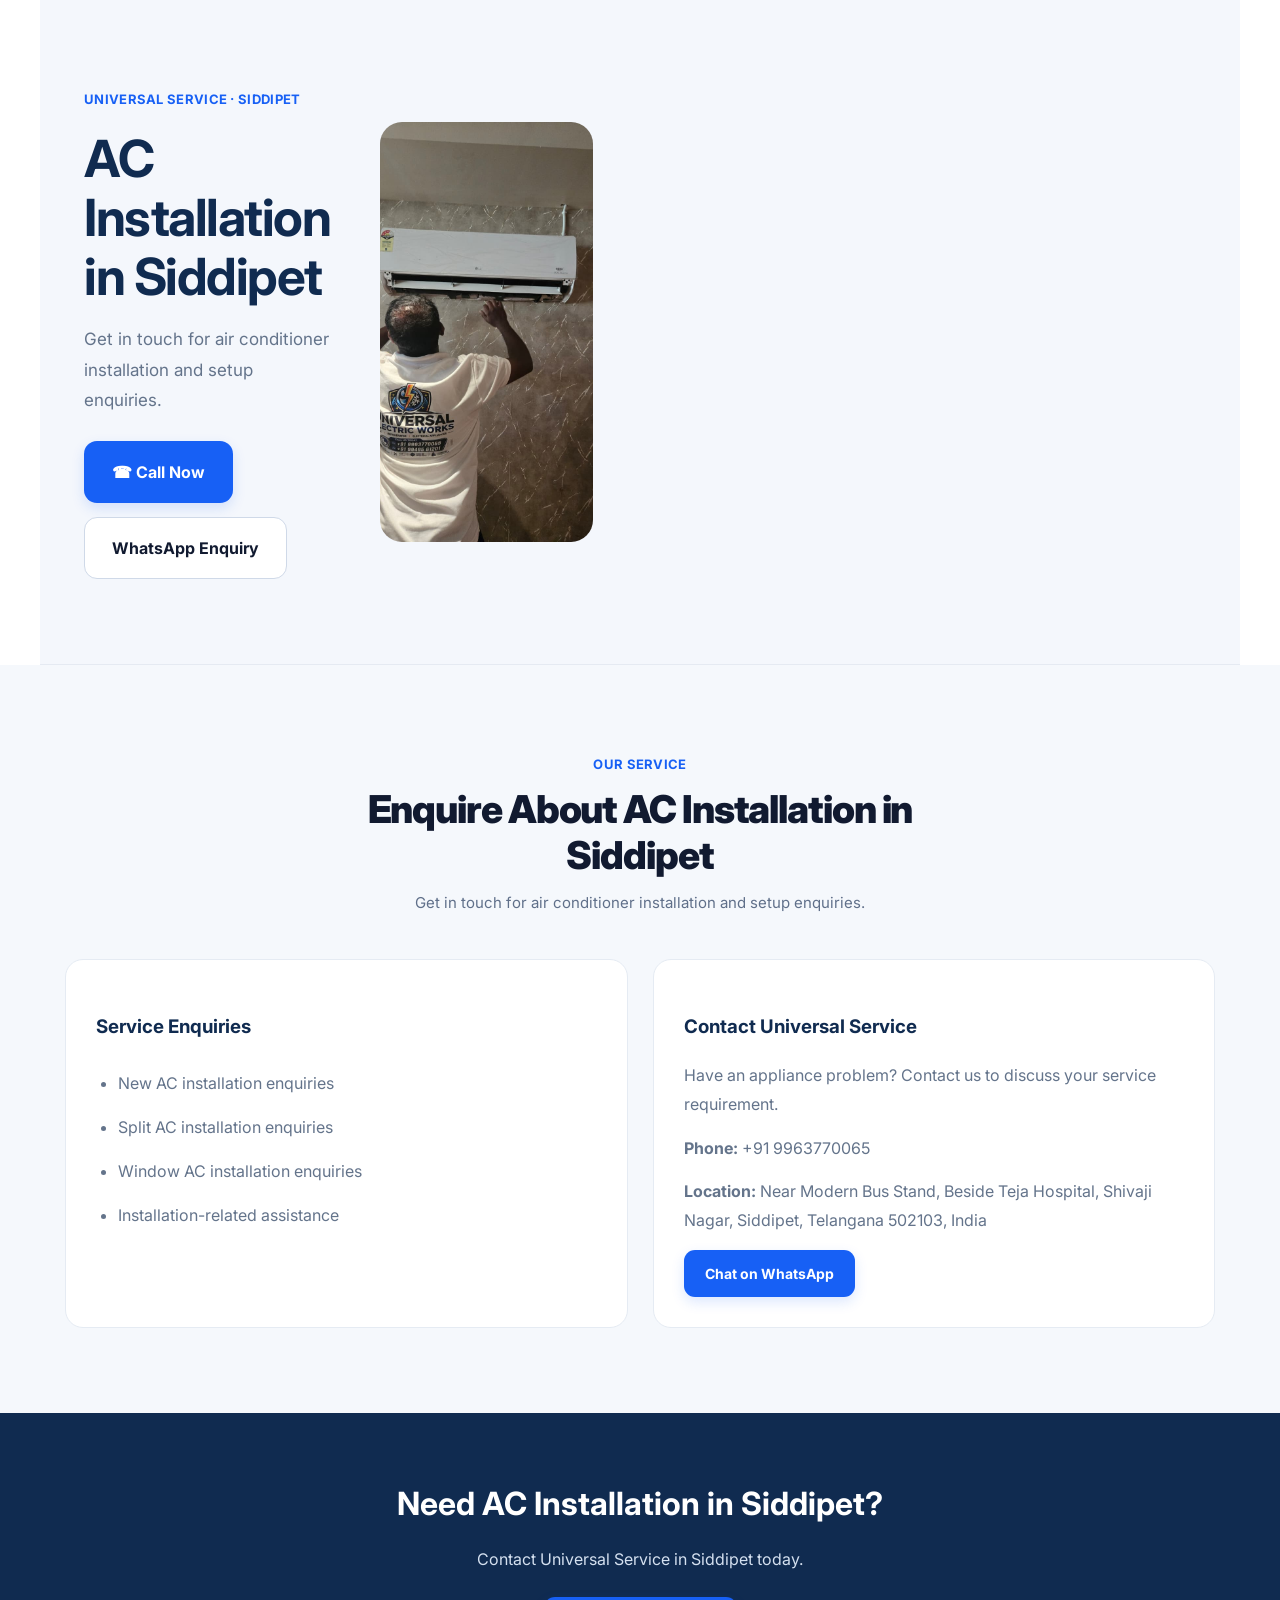
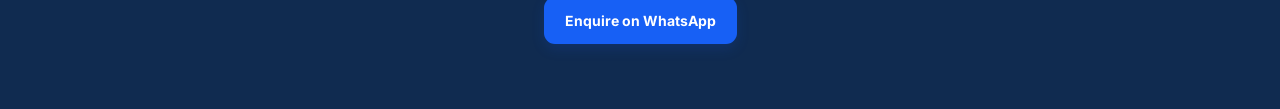
<file: services/ac-installation.html>
<!DOCTYPE html>
<html lang="en">
<head>
    <meta charset="UTF-8">
    <meta name="viewport" content="width=device-width, initial-scale=1.0">
    <title>AC Installation in Siddipet | Universal Service</title>
    <meta name="description" content="Contact Universal Service for AC installation enquiries in Siddipet, Telangana.">
    <link rel="stylesheet" href="../assets/css/style.css">
</head>
<body data-service="ac-installation">
    <header id="site-header"></header>
    <main></main>
    <footer id="site-footer"></footer>
    <script src="../assets/js/script.js"></script>
</body>
</html>
</file>
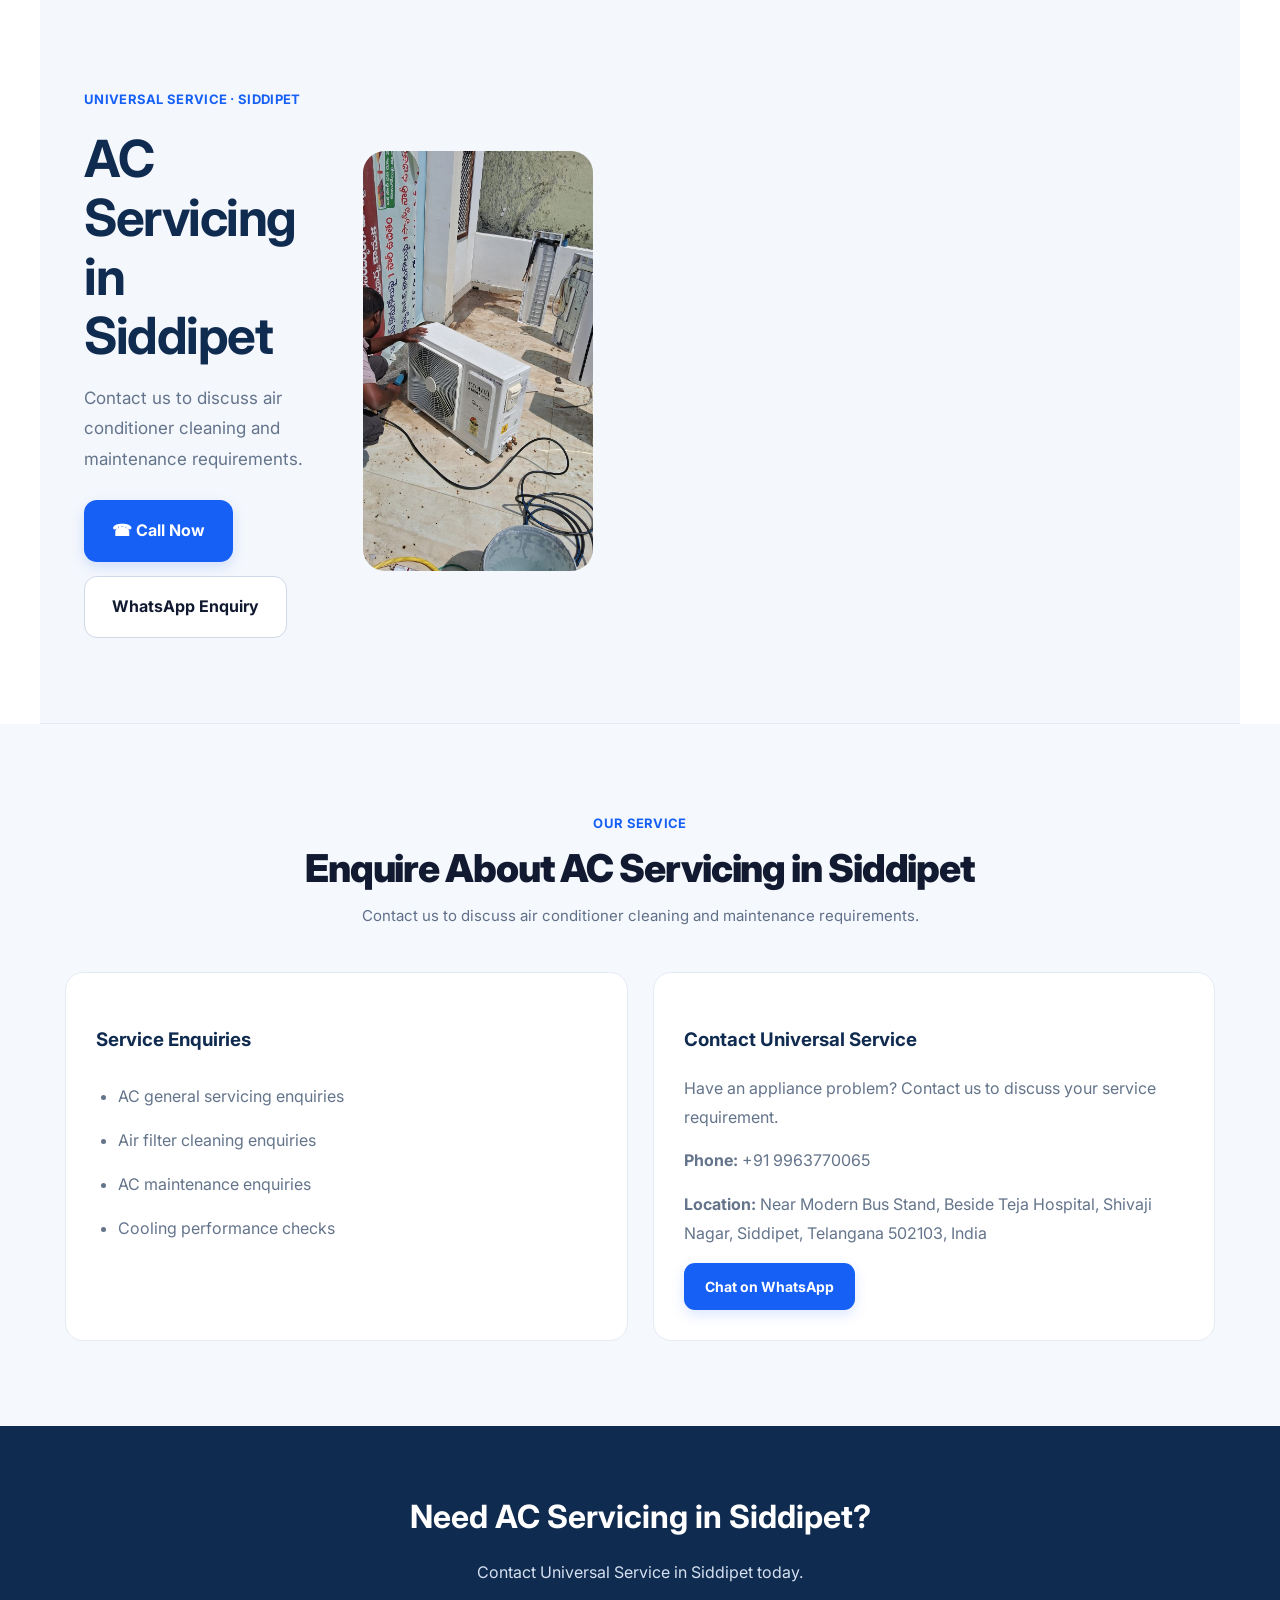
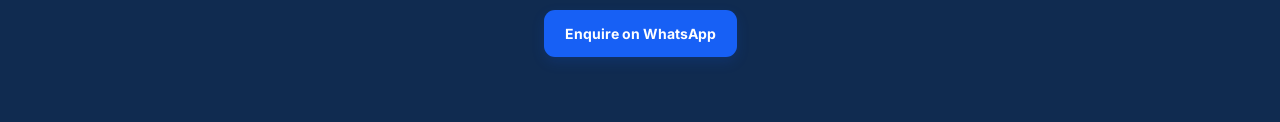
<file: services/ac-servicing.html>
<!DOCTYPE html>
<html lang="en">
<head>
    <meta charset="UTF-8">
    <meta name="viewport" content="width=device-width, initial-scale=1.0">
    <title>AC Servicing in Siddipet | Universal Service</title>
    <meta name="description" content="Contact Universal Service for AC servicing and maintenance enquiries in Siddipet, Telangana.">
    <link rel="stylesheet" href="../assets/css/style.css">
</head>
<body data-service="ac-servicing">
    <header id="site-header"></header>
    <main></main>
    <footer id="site-footer"></footer>
    <script src="../assets/js/script.js"></script>
</body>
</html>
</file>
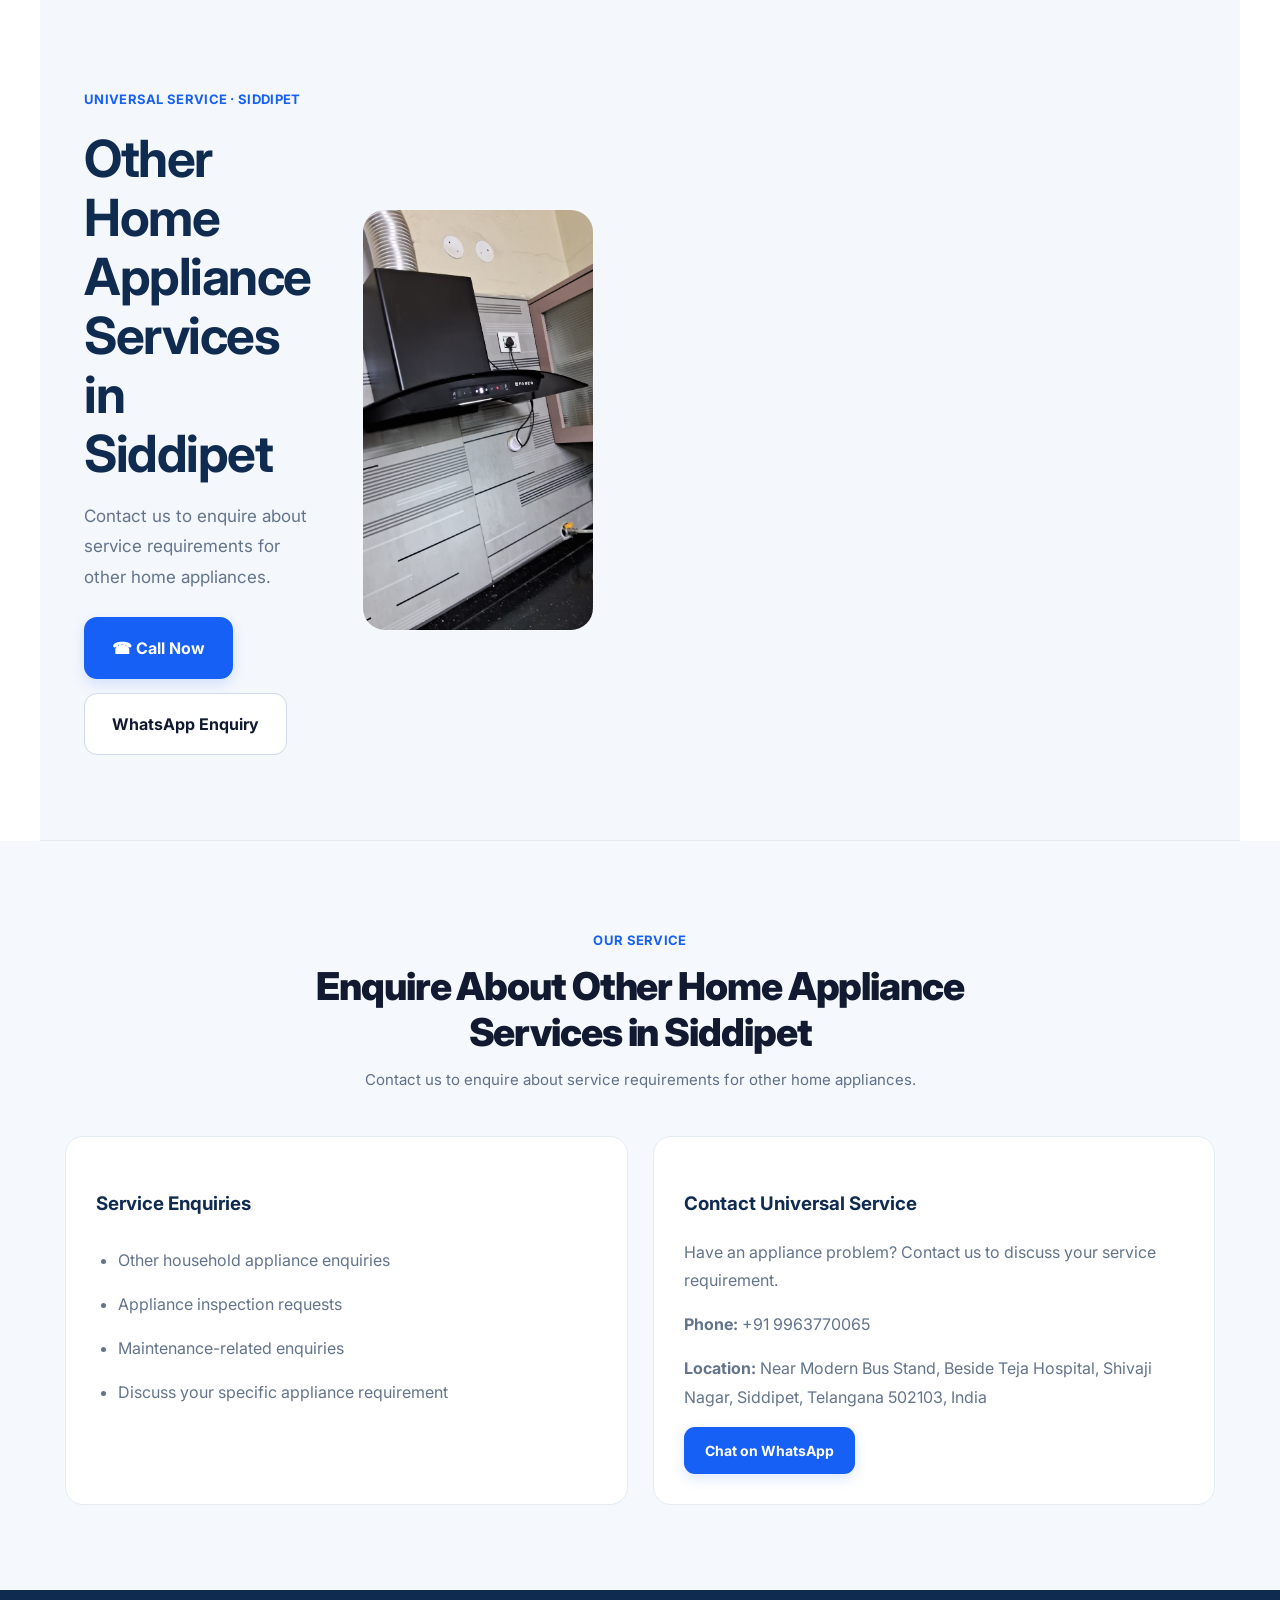
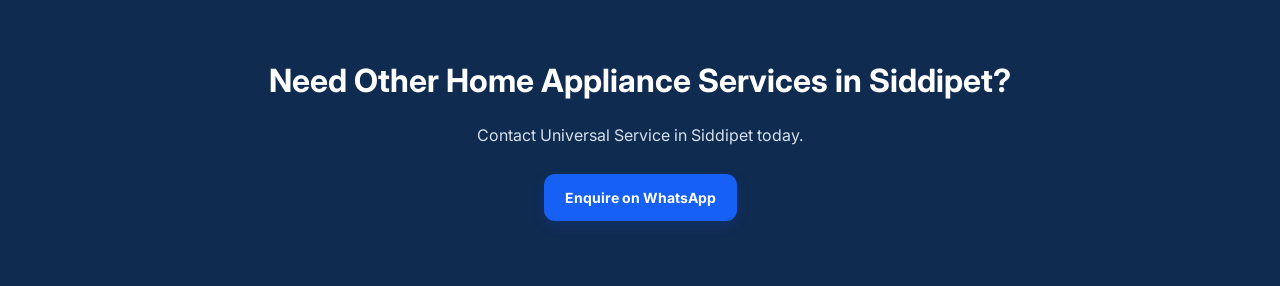
<file: services/other-appliances.html>
<!DOCTYPE html>
<html lang="en">
<head>
    <meta charset="UTF-8">
    <meta name="viewport" content="width=device-width, initial-scale=1.0">
    <title>Other Home Appliance Services in Siddipet | Universal Service</title>
    <meta name="description" content="Contact Universal Service for other home appliance service enquiries in Siddipet, Telangana.">
    <link rel="stylesheet" href="../assets/css/style.css">
</head>
<body data-service="other-appliances">
    <header id="site-header"></header>
    <main></main>
    <footer id="site-footer"></footer>
    <script src="../assets/js/script.js"></script>
</body>
</html>
</file>
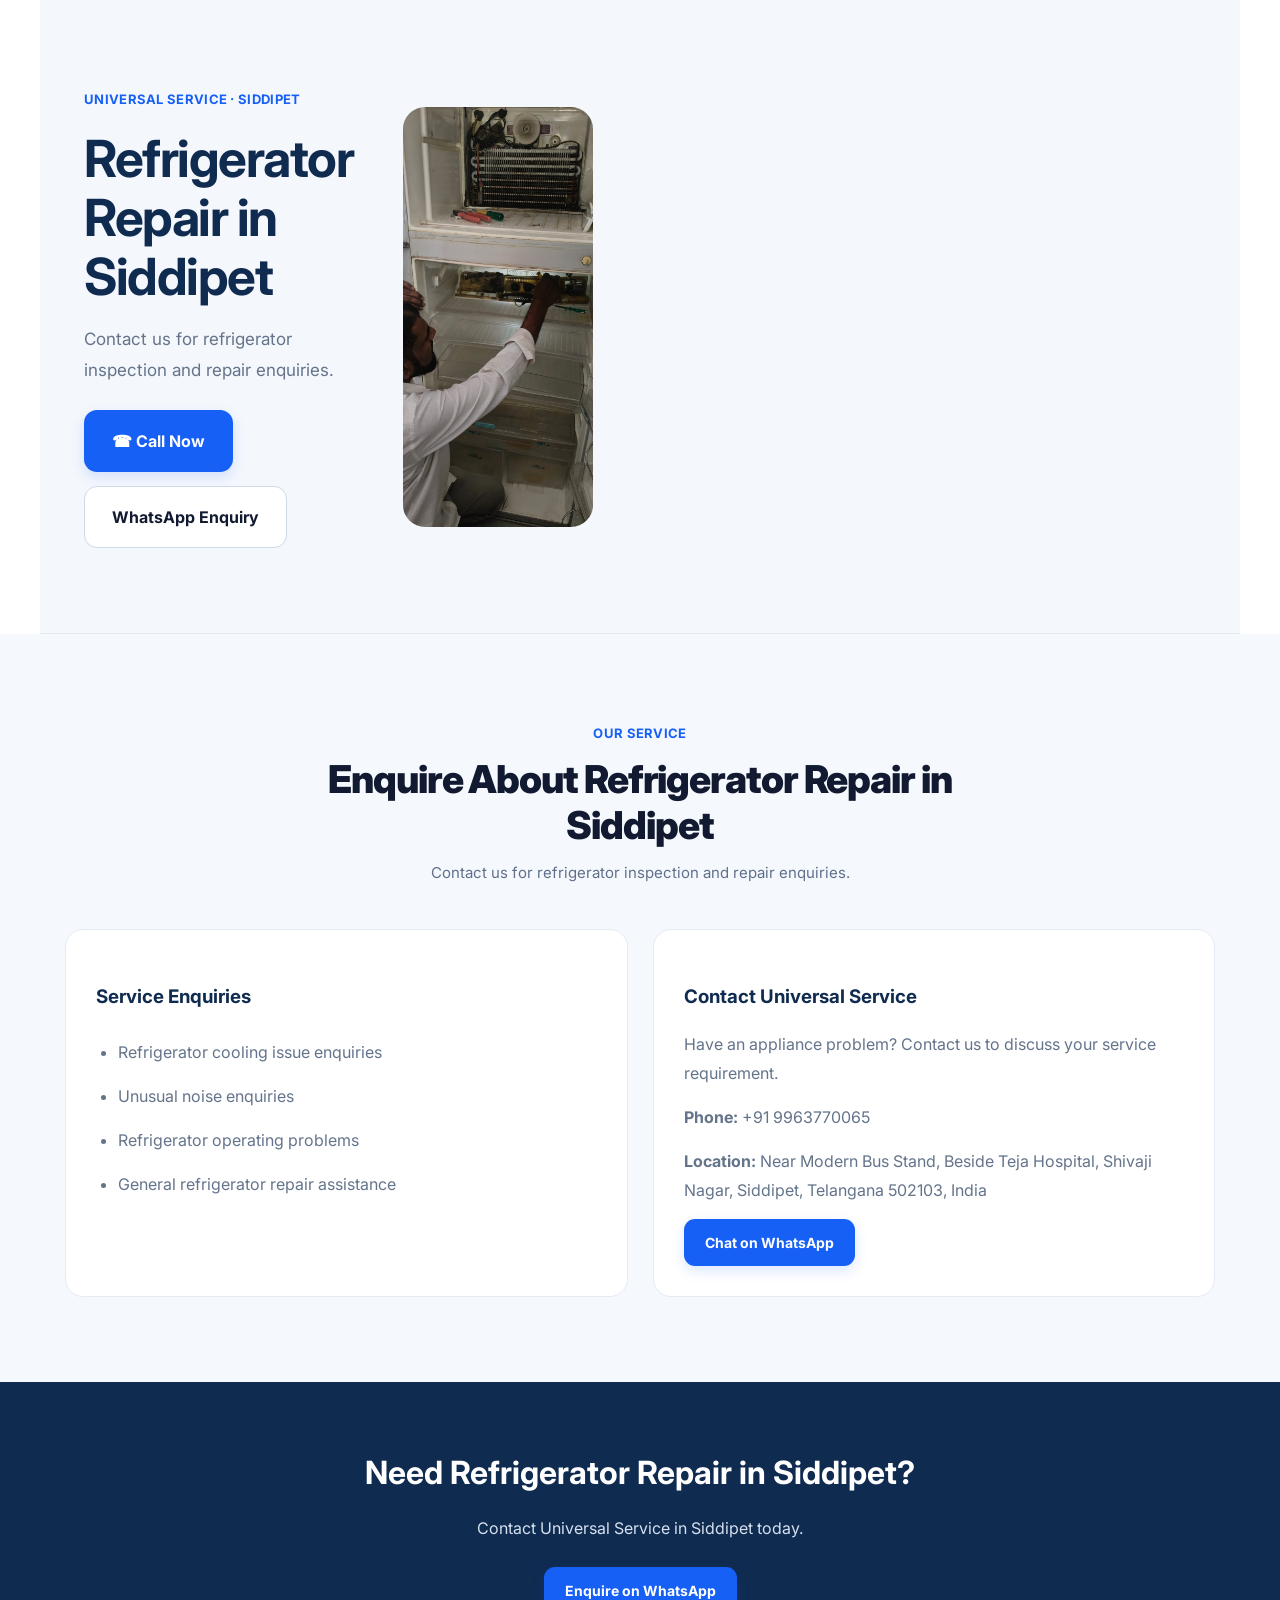
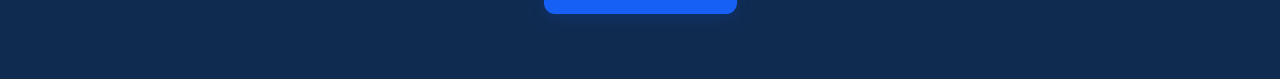
<file: services/refrigerator-repair.html>
<!DOCTYPE html>
<html lang="en">
<head>
    <meta charset="UTF-8">
    <meta name="viewport" content="width=device-width, initial-scale=1.0">
    <title>Refrigerator Repair in Siddipet | Universal Service</title>
    <meta name="description" content="Contact Universal Service for refrigerator repair enquiries in Siddipet, Telangana.">
    <link rel="stylesheet" href="../assets/css/style.css">
</head>
<body data-service="refrigerator-repair">
    <header id="site-header"></header>
    <main></main>
    <footer id="site-footer"></footer>
    <script src="../assets/js/script.js"></script>
</body>
</html>
</file>
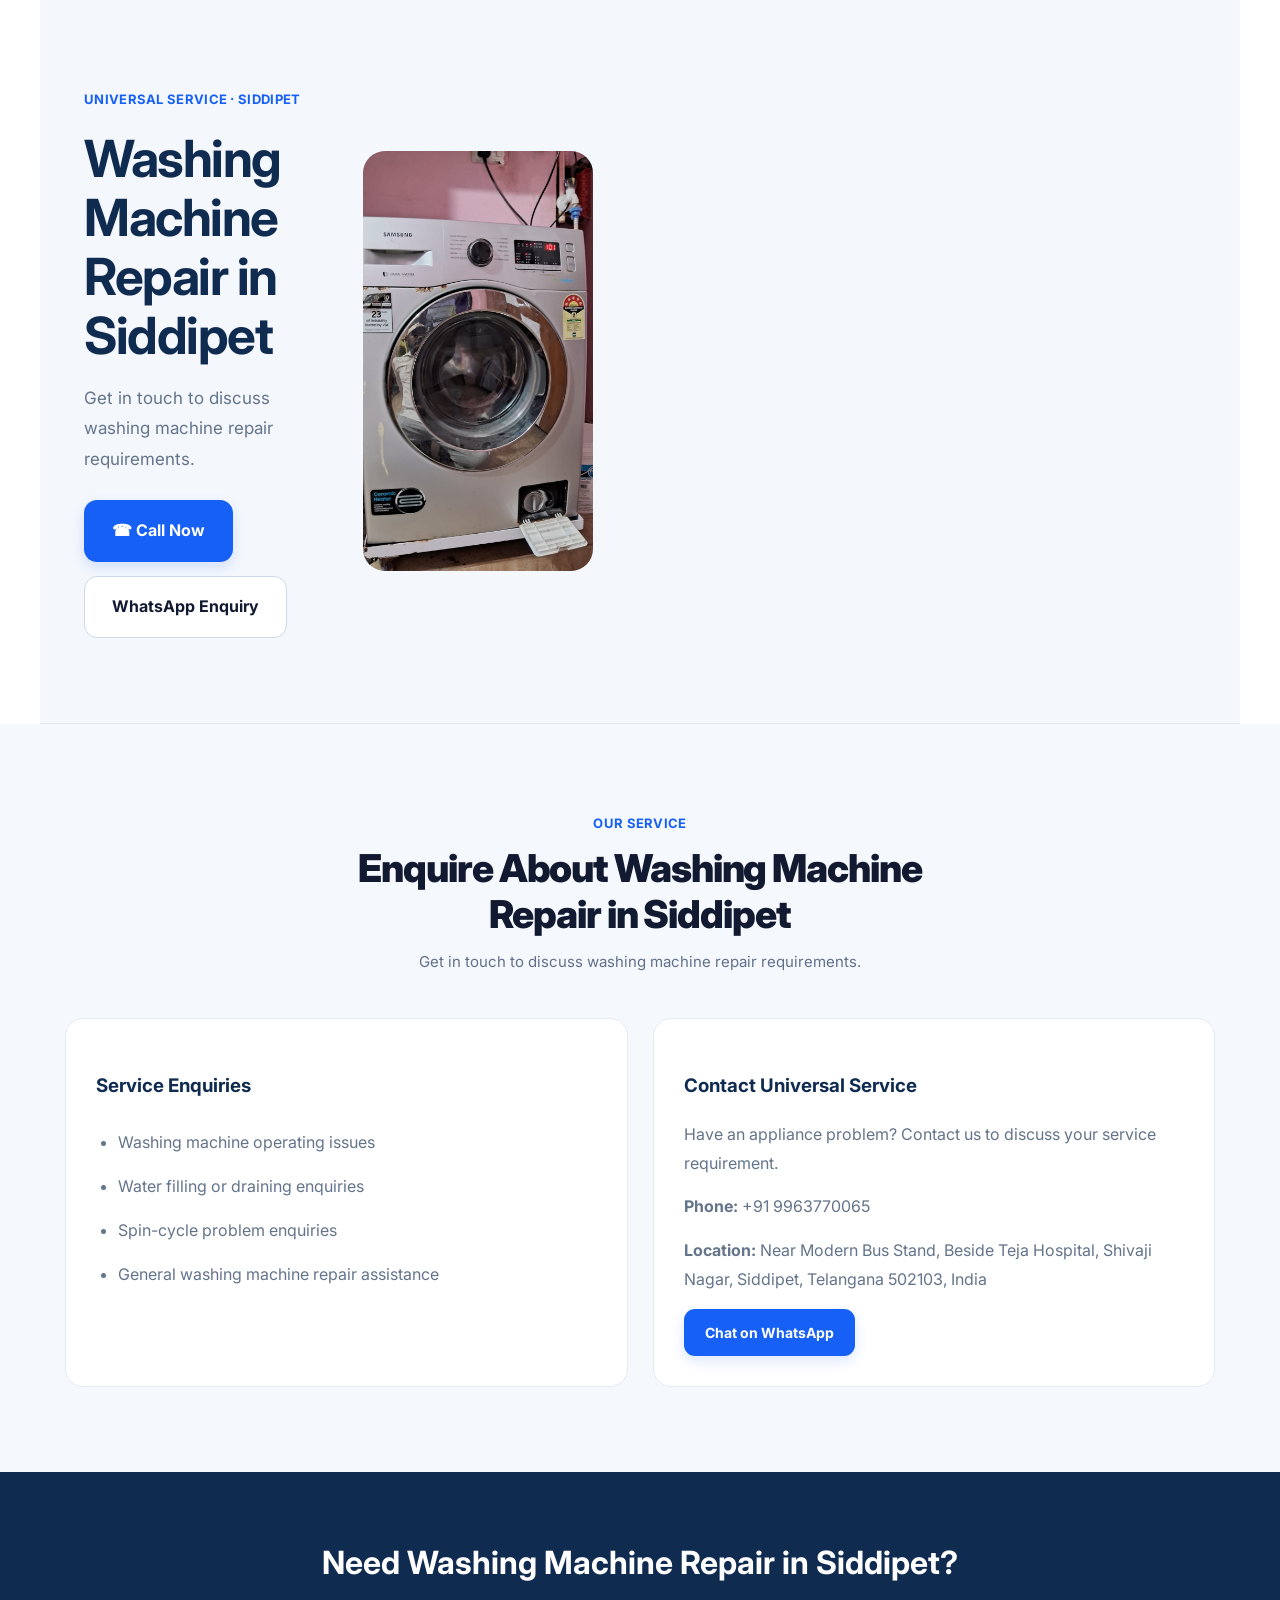
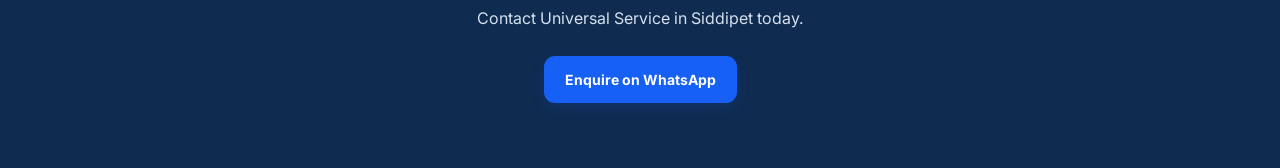
<file: services/washing-machine-repair.html>
<!DOCTYPE html>
<html lang="en">
<head>
    <meta charset="UTF-8">
    <meta name="viewport" content="width=device-width, initial-scale=1.0">
    <title>Washing Machine Repair in Siddipet | Universal Service</title>
    <meta name="description" content="Contact Universal Service for washing machine repair enquiries in Siddipet, Telangana.">
    <link rel="stylesheet" href="../assets/css/style.css">
</head>
<body data-service="washing-machine-repair">
    <header id="site-header"></header>
    <main></main>
    <footer id="site-footer"></footer>
    <script src="../assets/js/script.js"></script>
</body>
</html>
</file>
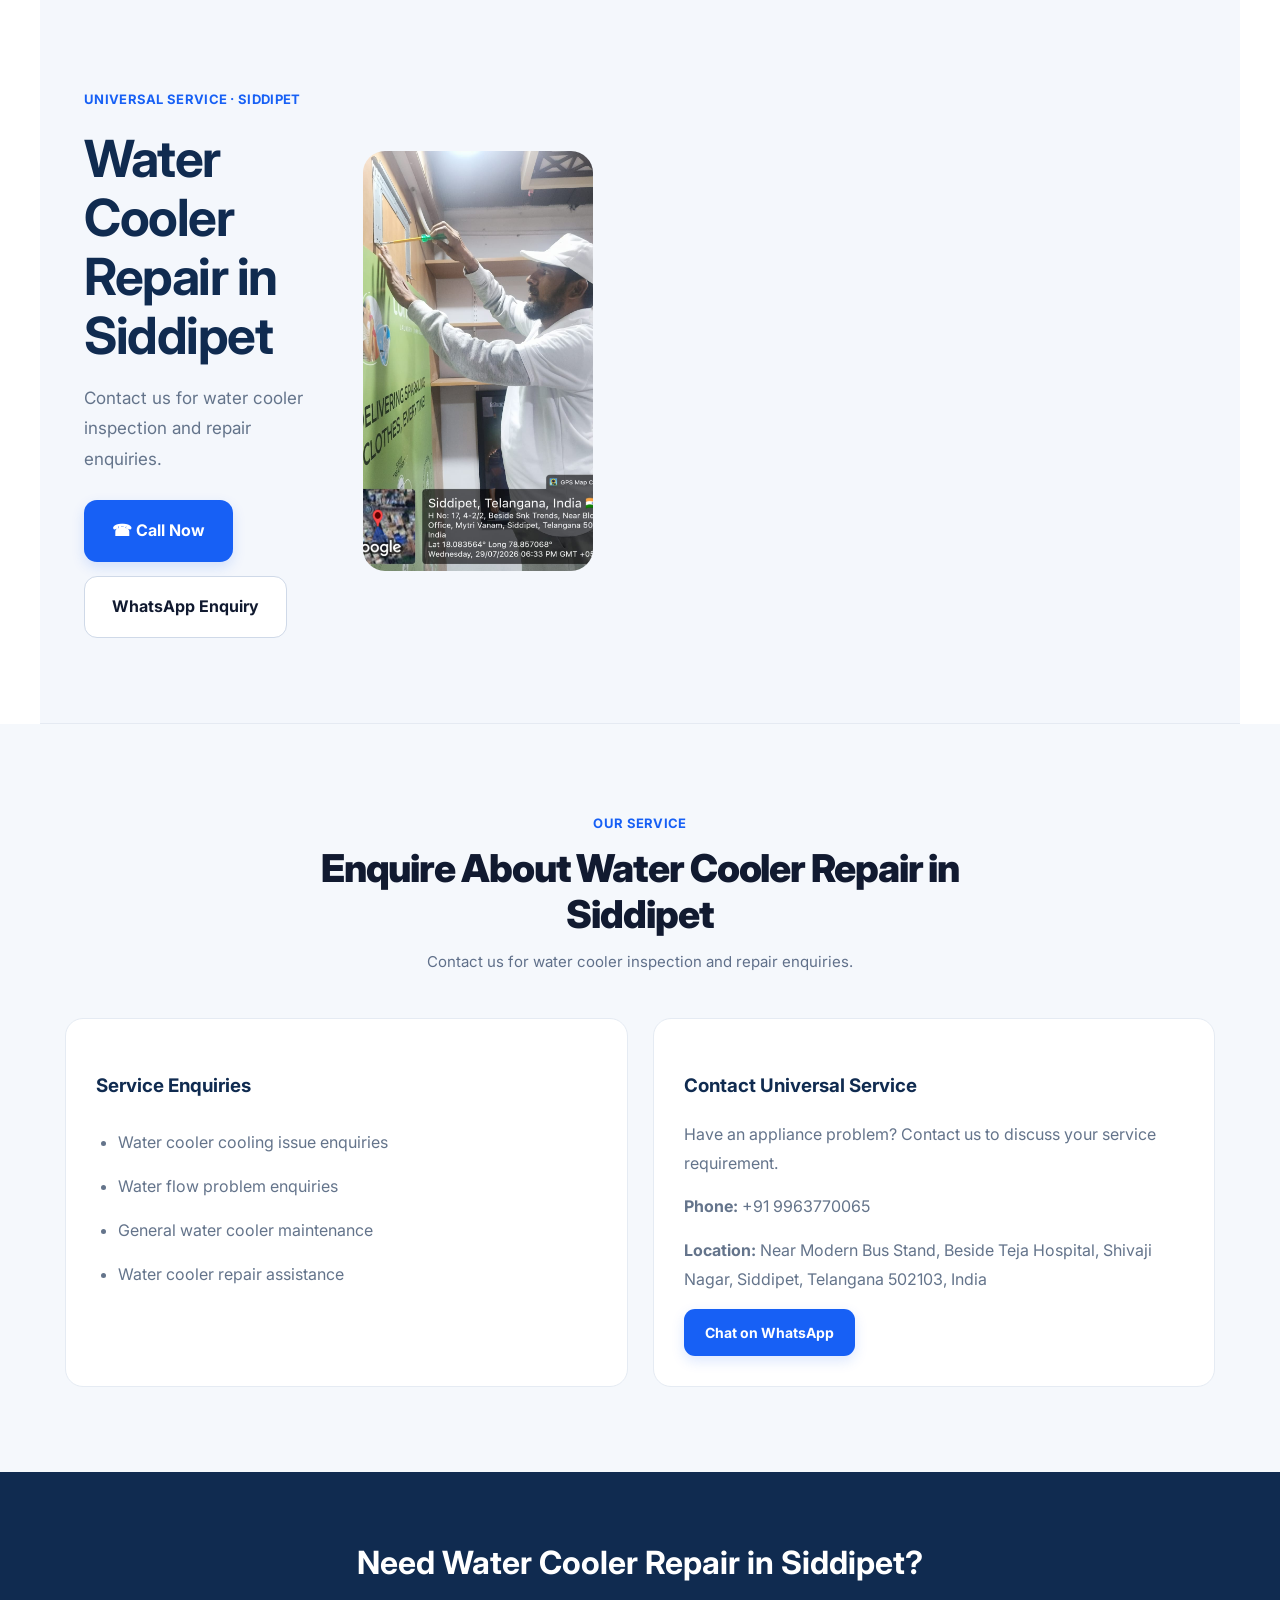
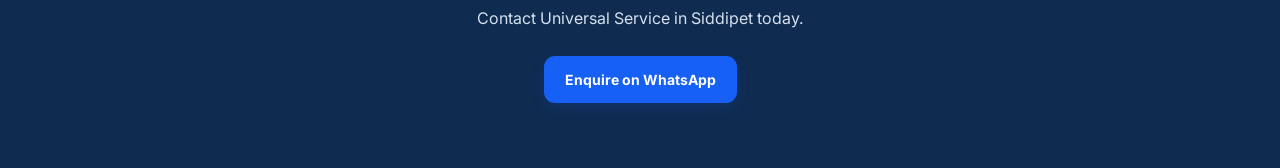
<file: services/water-cooler-repair.html>
<!DOCTYPE html>
<html lang="en">
<head>
    <meta charset="UTF-8">
    <meta name="viewport" content="width=device-width, initial-scale=1.0">
    <title>Water Cooler Repair in Siddipet | Universal Service</title>
    <meta name="description" content="Contact Universal Service for water cooler repair enquiries in Siddipet, Telangana.">
    <link rel="stylesheet" href="../assets/css/style.css">
</head>
<body data-service="water-cooler-repair">
    <header id="site-header"></header>
    <main></main>
    <footer id="site-footer"></footer>
    <script src="../assets/js/script.js"></script>
</body>
</html>
</file>
<file: assets/css/style.css>
@import url('https://fonts.googleapis.com/css2?family=Inter:wght@400;500;600;700;800;900&display=swap');

:root {
    --blue: #1760f5;
    --blue-dark: #104bd0;
    --navy: #101a32;
    --navy-deep: #03091b;
    --text: #111a30;
    --muted: #60708a;
    --light: #f7f9fc;
    --border: #e5eaf2;
    --white: #ffffff;
    --green: #00a878;
    --shadow: 0 12px 35px rgba(16, 35, 70, 0.09);
}

* {
    margin: 0;
    padding: 0;
    box-sizing: border-box;
}

html {
    scroll-behavior: smooth;
    scroll-padding-top: 90px;
}

body {
    font-family: 'Inter', Arial, sans-serif;
    color: var(--text);
    background: var(--white);
    line-height: 1.65;
}

a {
    color: inherit;
    text-decoration: none;
}

button,
input,
select,
textarea {
    font: inherit;
}

.container {
    width: min(1180px, calc(100% - 40px));
    margin: 0 auto;
}

/* HEADER */

.site-header {
    position: sticky;
    top: 0;
    z-index: 1000;
    background: rgba(255, 255, 255, 0.97);
    border-bottom: 1px solid var(--border);
    backdrop-filter: blur(14px);
}

.header-inner {
    min-height: 86px;
    display: flex;
    align-items: center;
    justify-content: space-between;
    gap: 25px;
}

.brand {
    display: inline-flex;
    align-items: center;
    gap: 13px;
    flex-shrink: 0;
}

.brand-icon {
    width: 48px;
    height: 48px;
    display: grid;
    place-items: center;
    background: var(--blue);
    color: white;
    font-size: 28px;
    border-radius: 14px;
}

.brand-text {
    display: flex;
    flex-direction: column;
    line-height: 1.35;
}

.brand-text strong {
    font-size: 19px;
    font-weight: 800;
    letter-spacing: -0.6px;
}

.brand-text small {
    color: var(--blue);
    font-size: 12px;
    font-weight: 600;
}

.main-nav {
    display: flex;
    align-items: center;
    gap: 31px;
}

.main-nav a {
    color: #465570;
    font-size: 14px;
    font-weight: 600;
    transition: color 0.2s;
}

.main-nav a:hover {
    color: var(--blue);
}

.header-actions {
    display: flex;
    gap: 12px;
    align-items: center;
}

.button {
    display: inline-flex;
    justify-content: center;
    align-items: center;
    gap: 9px;
    min-height: 44px;
    padding: 11px 20px;
    border-radius: 11px;
    border: 1px solid transparent;
    font-size: 14px;
    font-weight: 700;
    cursor: pointer;
    transition: 0.2s ease;
}

.button:hover {
    transform: translateY(-2px);
}

.button-primary {
    background: var(--blue);
    color: white;
    box-shadow: 0 5px 13px rgba(23, 96, 245, 0.15);
}

.button-primary:hover {
    background: var(--blue-dark);
}

.button-light {
    background: #f1f6ff;
    color: var(--blue);
    border-color: #d8e5ff;
}

.button-outline {
    background: white;
    color: var(--text);
    border-color: #cfd9e8;
}

.button-large {
    min-height: 62px;
    padding: 15px 27px;
    font-size: 16px;
    border-radius: 13px;
}

.button-full {
    width: 100%;
}

.menu-toggle {
    display: none;
    width: 42px;
    height: 42px;
    border: 1px solid var(--border);
    background: white;
    border-radius: 10px;
    cursor: pointer;
    padding: 10px;
}

.menu-toggle span {
    display: block;
    height: 2px;
    background: var(--navy);
    margin: 5px 0;
    border-radius: 3px;
}

/* HERO */

.hero-section {
    background: #f8fafc;
    padding: 68px 0 76px;
    border-bottom: 1px solid var(--border);
}

.hero-grid {
    display: grid;
    grid-template-columns: 1.18fr 0.82fr;
    gap: 52px;
    align-items: center;
}

.eyebrow,
.section-kicker {
    display: inline-flex;
    align-items: center;
    gap: 8px;
    color: var(--blue);
    font-size: 13px;
    font-weight: 700;
    letter-spacing: 0.3px;
}

.eyebrow {
    padding: 8px 15px;
    border: 1px solid #cfe0ff;
    background: #eff5ff;
    border-radius: 30px;
    margin-bottom: 24px;
}

.eyebrow span {
    font-size: 16px;
}

.hero-content h1 {
    max-width: 700px;
    font-size: clamp(38px, 4.1vw, 57px);
    line-height: 1.13;
    font-weight: 900;
    letter-spacing: -2.1px;
    margin-bottom: 23px;
}

.hero-content h1 span {
    color: var(--blue);
}

.hero-description {
    max-width: 680px;
    color: #53647f;
    font-size: 18px;
    line-height: 1.8;
    margin-bottom: 30px;
}

.hero-buttons {
    display: flex;
    flex-wrap: wrap;
    gap: 14px;
}

.availability-note {
    display: flex;
    flex-wrap: wrap;
    align-items: center;
    gap: 9px;
    margin-top: 27px;
    padding: 11px 14px;
    width: fit-content;
    max-width: 100%;
    background: white;
    border: 1px solid var(--border);
    border-radius: 10px;
    color: var(--muted);
    font-size: 13px;
    box-shadow: 0 3px 10px rgba(20, 40, 70, 0.03);
}

.availability-note a {
    color: var(--green);
    font-weight: 700;
    margin-left: 5px;
}

.availability-dot {
    width: 10px;
    height: 10px;
    background: #16c795;
    border-radius: 50%;
}

.hero-benefits {
    display: grid;
    grid-template-columns: repeat(4, 1fr);
    gap: 13px;
    border-top: 1px solid var(--border);
    margin-top: 32px;
    padding-top: 25px;
    color: var(--green);
    font-size: 14px;
    font-weight: 700;
}

.hero-benefits div {
    display: flex;
    gap: 8px;
    align-items: flex-start;
}

.hero-benefits span {
    color: #35445d;
    font-weight: 500;
}

.hero-visual {
    position: relative;
    padding: 10px 0 20px;
}

.hero-image {
    min-height: 405px;
    position: relative;
    overflow: hidden;
    border-radius: 18px;
    background:
        linear-gradient(135deg, rgba(16, 35, 70, 0.18), rgba(3, 9, 27, 0.9)),
        linear-gradient(135deg, #9eb4c5, #354963 55%, #101a32);
    box-shadow: var(--shadow);
}

.hero-image img {
    position: absolute;
    inset: 0;
    width: 100%;
    height: 100%;
    object-fit: cover;
}

.image-overlay {
    position: absolute;
    inset: auto 0 0;
    padding: 28px;
    color: white;
    background: linear-gradient(transparent, rgba(3, 9, 27, 0.92));
}

.image-tag {
    display: inline-block;
    padding: 6px 12px;
    margin-bottom: 12px;
    border-radius: 20px;
    background: var(--blue);
    color: white;
    font-size: 11px;
    font-weight: 700;
}

.image-overlay h2 {
    font-size: 23px;
    line-height: 1.3;
}

.image-overlay p {
    color: #d4dfef;
    font-size: 13px;
    margin-top: 5px;
}

.floating-support {
    position: absolute;
    left: -25px;
    bottom: 0;
    display: flex;
    align-items: center;
    gap: 12px;
    padding: 15px 19px;
    background: white;
    border: 1px solid var(--border);
    border-radius: 13px;
    box-shadow: var(--shadow);
}

.support-icon {
    width: 42px;
    height: 42px;
    display: grid;
    place-items: center;
    color: var(--green);
    background: #e9fff7;
    border-radius: 10px;
    font-size: 22px;
}

.floating-support strong,
.floating-support small {
    display: block;
}

.floating-support strong {
    font-size: 13px;
}

.floating-support small {
    color: var(--muted);
    font-size: 11px;
}

/* SHARED SECTIONS */

.section {
    padding: 85px 0;
}

.section-heading {
    max-width: 680px;
    margin: 0 auto 43px;
    text-align: center;
}

.section-heading h2,
.about-content h2,
.booking-copy h2 {
    font-size: clamp(29px, 3vw, 39px);
    line-height: 1.2;
    letter-spacing: -1.1px;
    margin: 10px 0 13px;
    font-weight: 850;
}

.section-heading p {
    color: var(--muted);
    font-size: 15px;
}

/* SERVICES */

.services-section {
    background: white;
}

.services-grid {
    display: grid;
    grid-template-columns: repeat(3, 1fr);
    gap: 21px;
}

.service-card {
    padding: 27px;
    border: 1px solid var(--border);
    border-radius: 15px;
    background: white;
    transition: 0.25s ease;
}

.service-card:hover {
    transform: translateY(-5px);
    border-color: #b8d0ff;
    box-shadow: var(--shadow);
}

.service-icon {
    width: 53px;
    height: 53px;
    display: grid;
    place-items: center;
    background: #eff5ff;
    border-radius: 13px;
    font-size: 25px;
    margin-bottom: 19px;
}

.service-card h3 {
    font-size: 18px;
    margin-bottom: 8px;
}

.service-card p {
    color: var(--muted);
    font-size: 14px;
    min-height: 48px;
}

.service-link {
    display: inline-block;
    color: var(--blue);
    font-size: 13px;
    font-weight: 800;
    margin-top: 17px;
}

/* ABOUT */

.about-section {
    background: var(--light);
}

.about-grid {
    display: grid;
    grid-template-columns: 0.9fr 1.1fr;
    align-items: center;
    gap: 65px;
}

.about-visual {
    min-height: 350px;
    display: grid;
    place-items: center;
    border-radius: 18px;
    background: linear-gradient(135deg, #dce9ff, #eff5ff 50%, #cbdcff);
}

.about-placeholder {
    display: flex;
    flex-direction: column;
    align-items: center;
    color: var(--navy);
}

.about-placeholder span {
    display: grid;
    place-items: center;
    width: 95px;
    height: 95px;
    background: var(--blue);
    color: white;
    border-radius: 25px;
    font-size: 54px;
    margin-bottom: 15px;
}

.about-placeholder strong {
    font-size: 21px;
}

.about-placeholder small {
    color: var(--muted);
}

.about-content p {
    color: var(--muted);
    margin-bottom: 16px;
    font-size: 15px;
}

/* WHY US */

.why-section {
    background: white;
}

.why-grid {
    display: grid;
    grid-template-columns: repeat(4, 1fr);
    gap: 18px;
}

.why-card {
    padding: 25px 21px;
    background: #fbfcff;
    border: 1px solid var(--border);
    border-radius: 14px;
}

.why-icon {
    font-size: 27px;
}

.why-card h3 {
    font-size: 16px;
    margin: 13px 0 8px;
}

.why-card p {
    color: var(--muted);
    font-size: 13px;
}

/* BOOKING STEPS */

.booking-steps-section {
    background: var(--light);
}

.steps-grid {
    display: grid;
    grid-template-columns: repeat(3, 1fr);
    gap: 20px;
}

.step-card {
    padding: 27px;
    background: white;
    border: 1px solid var(--border);
    border-radius: 15px;
}

.step-number {
    color: var(--blue);
    font-size: 30px;
    font-weight: 900;
}

.step-card h3 {
    margin: 12px 0 7px;
    font-size: 18px;
}

.step-card p {
    color: var(--muted);
    font-size: 14px;
}

/* BOOKING FORM */

.booking-section {
    background: #101a32;
    color: white;
}

.booking-grid {
    display: grid;
    grid-template-columns: 0.85fr 1.15fr;
    gap: 65px;
    align-items: center;
}

.booking-copy .section-kicker {
    color: #78a8ff;
}

.booking-copy h2 {
    color: white;
}

.booking-copy > p {
    color: #b8c6dc;
    max-width: 440px;
    margin-bottom: 25px;
}

.booking-contact p {
    color: #d8e4f5;
    margin: 12px 0;
}

.booking-contact a {
    color: white;
    font-weight: 700;
}

.booking-form {
    padding: 30px;
    background: white;
    color: var(--text);
    border-radius: 17px;
    box-shadow: 0 20px 55px rgba(0, 0, 0, 0.15);
}

.booking-form label {
    display: block;
    margin: 13px 0 7px;
    font-size: 13px;
    font-weight: 700;
}

.booking-form input,
.booking-form select,
.booking-form textarea {
    width: 100%;
    padding: 13px 14px;
    border: 1px solid #dce3ee;
    border-radius: 9px;
    outline: none;
    color: var(--text);
    background: white;
}

.booking-form input:focus,
.booking-form select:focus,
.booking-form textarea:focus {
    border-color: var(--blue);
    box-shadow: 0 0 0 3px rgba(23, 96, 245, 0.1);
}

.booking-form textarea {
    resize: vertical;
}

.booking-form button {
    margin-top: 19px;
}

.form-note {
    display: block;
    color: var(--muted);
    font-size: 11px;
    margin-top: 12px;
    text-align: center;
}

/* FAQ */

.faq-section {
    background: white;
}

.faq-container {
    max-width: 850px;
}

.faq-item {
    padding: 19px 21px;
    border: 1px solid var(--border);
    border-radius: 11px;
    margin-bottom: 12px;
    background: #fff;
}

.faq-item summary {
    cursor: pointer;
    font-weight: 700;
    font-size: 15px;
}

.faq-item p {
    color: var(--muted);
    font-size: 14px;
    margin-top: 12px;
}

/* CONTACT */

.contact-section {
    background: var(--light);
}

.contact-grid {
    display: grid;
    grid-template-columns: 0.8fr 1.2fr;
    gap: 28px;
}

.contact-details {
    padding: 30px;
    background: white;
    border: 1px solid var(--border);
    border-radius: 15px;
}

.contact-item {
    display: flex;
    gap: 14px;
    margin-bottom: 24px;
}

.contact-item > span {
    font-size: 22px;
}

.contact-item h3 {
    font-size: 15px;
    margin-bottom: 4px;
}

.contact-item p {
    color: var(--muted);
    font-size: 14px;
}

.contact-item a {
    color: var(--blue);
    font-weight: 700;
}

.map-frame {
    min-height: 350px;
    overflow: hidden;
    border-radius: 15px;
    border: 1px solid var(--border);
    background: #e8edf4;
}

.map-frame iframe {
    display: block;
    width: 100%;
    height: 100%;
    min-height: 350px;
    border: 0;
}

/* FOOTER */

.site-footer {
    padding: 65px 0 0;
    color: #d4deef;
    background: var(--navy-deep);
}

.footer-grid {
    display: grid;
    grid-template-columns: 1.3fr 0.7fr 1fr;
    gap: 65px;
    padding-bottom: 48px;
}

.footer-brand .brand-text strong {
    color: white;
    font-size: 17px;
}

.footer-brand .brand-text small {
    color: #8bb5ff;
}

.footer-about > p {
    max-width: 390px;
    color: #91a5c3;
    font-size: 14px;
    margin: 20px 0;
}

.footer-buttons {
    display: flex;
    gap: 10px;
    flex-wrap: wrap;
}

.footer-buttons a {
    padding: 9px 14px;
    color: #80b1ff;
    border: 1px solid #253c69;
    background: #142449;
    border-radius: 9px;
    font-size: 12px;
    font-weight: 700;
}

.footer-buttons a:last-child {
    color: #00dfa5;
    border-color: #075c4a;
    background: #032b27;
}

.footer-links h3,
.footer-contact h3 {
    color: white;
    font-size: 12px;
    margin-bottom: 19px;
}

.footer-links a {
    display: block;
    color: #9fb1cc;
    font-size: 14px;
    margin: 9px 0;
}

.footer-links a:hover,
.footer-contact a:hover {
    color: white;
}

.footer-contact p {
    color: #a7b8d1;
    font-size: 13px;
    margin-bottom: 15px;
}

.footer-contact a {
    color: white;
    font-weight: 700;
}

.footer-bottom {
    min-height: 65px;
    padding: 18px 0;
    display: flex;
    justify-content: space-between;
    align-items: center;
    flex-wrap: wrap;
    gap: 10px;
    border-top: 1px solid #1b2942;
    color: #7589a8;
    font-size: 12px;
}

.crafted-credit span {
    color: #ff647c;
}

.crafted-credit strong {
    color: white;
}

/* FLOATING WHATSAPP */

.floating-whatsapp {
    position: fixed;
    right: 23px;
    bottom: 22px;
    z-index: 900;
    width: 54px;
    height: 54px;
    display: grid;
    place-items: center;
    color: white;
    background: #0dbb7a;
    border: 4px solid white;
    border-radius: 50%;
    box-shadow: 0 5px 20px rgba(0, 0, 0, 0.2);
    font-size: 22px;
}

/* RESPONSIVE */

@media (max-width: 1050px) {
    .main-nav {
        gap: 17px;
    }

    .header-inner {
        gap: 15px;
    }

    .brand-text strong {
        font-size: 16px;
    }

    .hero-grid {
        gap: 30px;
    }

    .hero-benefits {
        grid-template-columns: repeat(2, 1fr);
    }

    .why-grid {
        grid-template-columns: repeat(2, 1fr);
    }
}

@media (max-width: 800px) {
    .header-inner {
        min-height: 73px;
    }

    .menu-toggle {
        display: block;
        margin-left: auto;
    }

    .main-nav {
        display: none;
        position: absolute;
        top: 73px;
        left: 0;
        right: 0;
        padding: 18px 22px;
        background: white;
        border-bottom: 1px solid var(--border);
        box-shadow: var(--shadow);
    }

    .main-nav.active {
        display: flex;
        flex-direction: column;
        align-items: flex-start;
        gap: 18px;
    }

    .header-actions {
        display: none;
    }

    .hero-grid,
    .about-grid,
    .booking-grid,
    .contact-grid {
        grid-template-columns: 1fr;
    }

    .hero-section {
        padding: 48px 0 60px;
    }

    .hero-content h1 {
        font-size: clamp(37px, 8vw, 51px);
    }

    .hero-visual {
        margin: 10px 0 0;
    }

    .hero-image {
        min-height: 360px;
    }

    .floating-support {
        left: 12px;
    }

    .services-grid {
        grid-template-columns: repeat(2, 1fr);
    }

    .about-grid,
    .booking-grid {
        gap: 35px;
    }

    .footer-grid {
        grid-template-columns: 1fr 1fr;
        gap: 35px;
    }

    .footer-about {
        grid-column: 1 / -1;
    }
}

@media (max-width: 540px) {
    .container {
        width: min(100% - 30px, 1180px);
    }

    .brand {
        gap: 9px;
    }

    .brand-icon {
        width: 42px;
        height: 42px;
        font-size: 24px;
        border-radius: 12px;
    }

    .brand-text strong {
        font-size: 14px;
    }

    .brand-text small {
        font-size: 10px;
    }

    .hero-section {
        padding: 38px 0 50px;
    }

    .hero-content h1 {
        font-size: 37px;
        letter-spacing: -1.5px;
    }

    .hero-description {
        font-size: 15px;
    }

    .hero-buttons {
        flex-direction: column;
    }

    .hero-buttons .button {
        width: 100%;
    }

    .availability-note {
        align-items: flex-start;
    }

    .hero-benefits {
        font-size: 12px;
    }

    .hero-image {
        min-height: 300px;
    }

    .image-overlay {
        padding: 20px;
    }

    .image-overlay h2 {
        font-size: 19px;
    }

    .section {
        padding: 62px 0;
    }

    .section-heading {
        margin-bottom: 30px;
    }

    .services-grid,
    .why-grid,
    .steps-grid {
        grid-template-columns: 1fr;
    }

    .service-card {
        padding: 23px;
    }

    .about-visual {
        min-height: 260px;
    }

    .booking-form,
    .contact-details {
        padding: 22px;
    }

    .footer-grid {
        grid-template-columns: 1fr;
        gap: 30px;
    }

    .footer-about {
        grid-column: auto;
    }

    .footer-bottom {
        align-items: flex-start;
        flex-direction: column;
    }

    .floating-whatsapp {
        right: 15px;
        bottom: 15px;
    }
}

/* INDIVIDUAL SERVICE PAGES */

.service-detail-hero {
    padding: 85px 0;
    background: #f4f7fc;
    border-bottom: 1px solid var(--border);
}

.service-detail-content {
    max-width: 800px;
}

.service-detail-content h1 {
    font-size: clamp(36px, 5vw, 54px);
    line-height: 1.15;
    margin: 16px 0;
    letter-spacing: -1.5px;
}

.service-detail-content > p,
.service-detail-description {
    color: var(--muted);
    font-size: 17px;
    margin-bottom: 25px;
}

.service-detail-grid {
    display: grid;
    grid-template-columns: 1.2fr 0.8fr;
    gap: 50px;
}

.service-detail-grid h2 {
    font-size: 30px;
    margin: 12px 0;
}

.service-detail-grid h3 {
    margin: 22px 0 12px;
}

.service-detail-list {
    padding-left: 22px;
    color: var(--muted);
    margin-bottom: 25px;
}

.service-detail-list li {
    padding: 6px 0;
}

.service-detail-contact {
    padding: 28px;
    background: var(--light);
    border: 1px solid var(--border);
    border-radius: 15px;
    align-self: start;
}

.service-detail-contact p {
    color: var(--muted);
    margin: 12px 0;
    font-size: 14px;
}

.service-detail-contact a:not(.button) {
    color: var(--blue);
    font-weight: 700;
}

@media (max-width: 700px) {
    .service-detail-grid {
        grid-template-columns: 1fr;
        gap: 30px;
    }

    .service-detail-hero {
        padding: 55px 0;
    }
}

/* SERVICE CARD PHOTOGRAPHS */

.service-card {
    overflow: hidden;
    padding: 0 0 24px;
}


/* Larger images in Our Appliance Services */


.service-card-image {
    display: block;
    width: 100%;
    height: 260px;
    object-fit: cover;
    object-position: center;
    background: #eaf0f8;
}

/* Adjust image height for tablets */
@media (max-width: 992px) {
    .service-card-image {
        height: 230px;
    }
}

/* Adjust image height for mobile */
@media (max-width: 600px) {
    .service-card-image {
        height: 240px;
    }
}

/* Adjust image height for tablets */  
@media (max-width: 992px) {
    .service-card-image {
        height: 230px;
    }
}

/* Adjust image height for mobile */
@media (max-width: 600px) {
    .service-card-image {
        height: 240px;
    }
}


.service-card .service-icon {
    margin: 20px 24px 12px;
}

.service-card h3,
.service-card p,
.service-card .service-link {
    margin-left: 24px;
    margin-right: 24px;
}

.service-card p {
    min-height: 48px;
}

/* SERVICE CARD IMAGES */

.service-card {
    overflow: hidden;
    padding: 0 0 24px;
}

.service-card-image {
    display: block;
    width: 100%;
    height: 190px;
    object-fit: cover;
    background: #eaf0f8;
}

.service-card .service-icon {
    margin: 20px 24px 12px;
}

.service-card h3,
.service-card p,
.service-card .service-link {
    margin-left: 24px;
    margin-right: 24px;
}

/* =================================
   INDIVIDUAL SERVICE DETAIL PAGES
================================= */

.service-detail-hero {
    max-width: 1200px;
    margin: 0 auto;
    padding: 85px 24px;
    display: grid;
    grid-template-columns: 1fr 1fr;
    align-items: center;
    gap: 55px;
}

.service-detail-content h1 {
    font-size: clamp(34px, 4vw, 52px);
    line-height: 1.15;
    color: #102b50;
    margin: 18px 0;
}

.service-detail-content h1 span {
    color: #2478e5;
}

.service-detail-content p {
    color: #64748b;
    font-size: 17px;
    line-height: 1.8;
}

.service-detail-buttons {
    display: flex;
    flex-wrap: wrap;
    gap: 14px;
    margin-top: 28px;
}

.service-detail-image img {
    display: block;
    width: 100%;
    height: 390px;
    object-fit: cover;
    border-radius: 22px;
}

.service-detail-section {
    background: #f5f8fc;
}

.service-detail-grid {
    max-width: 1150px;
    margin: 40px auto 0;
    display: grid;
    grid-template-columns: repeat(2, 1fr);
    gap: 22px;
}

.service-detail-card {
    padding: 28px;
    background: #ffffff;
    border: 1px solid #e7edf5;
    border-radius: 16px;
}

.service-detail-card h3 {
    color: #102b50;
    margin-bottom: 10px;
}

.service-detail-card p {
    color: #64748b;
    line-height: 1.7;
}

.service-detail-cta {
    padding: 75px 24px;
    text-align: center;
    background: #102b50;
    color: #ffffff;
}

.service-detail-cta h2 {
    font-size: 32px;
    margin-bottom: 14px;
}

.service-detail-cta p {
    color: #d5e1f0;
    margin-bottom: 25px;
}

@media (max-width: 768px) {
    .service-detail-hero {
        grid-template-columns: 1fr;
        padding: 55px 20px;
        gap: 30px;
    }

    .service-detail-image img {
        height: 270px;
    }

    .service-detail-grid {
        grid-template-columns: 1fr;
        margin-left: 20px;
        margin-right: 20px;
    }

    .service-detail-cta h2 {
        font-size: 26px;
    }
}


/* SERVICE DETAIL PAGE IMAGE AND LAYOUT */

.service-detail-layout {
    display: grid;
    grid-template-columns: 1fr 1fr;
    align-items: center;
    gap: 50px;
}

.service-detail-image img {
    display: block;
    width: 100%;
    height: 420px;
    object-fit: cover;
    object-position: center;
    border-radius: 22px;
}

.service-detail-section {
    background: #f5f8fc;
}

.service-detail-grid {
    display: grid;
    grid-template-columns: repeat(2, minmax(0, 1fr));
    gap: 25px;
    margin-top: 35px;
}

.service-detail-card {
    padding: 30px;
    background: #ffffff;
    border: 1px solid #e5ebf3;
    border-radius: 18px;
}

.service-detail-card h3 {
    color: #102b50;
    margin-bottom: 18px;
}

.service-detail-card p {
    color: #64748b;
    line-height: 1.8;
    margin-bottom: 15px;
}

.service-detail-list {
    padding-left: 22px;
    color: #64748b;
    line-height: 2;
}

.service-detail-cta {
    padding: 65px 20px;
    background: #102b50;
    color: #ffffff;
    text-align: center;
}

.service-detail-cta h2 {
    margin-bottom: 15px;
}

.service-detail-cta p {
    color: #d5e1f0;
    margin-bottom: 25px;
}

@media (max-width: 768px) {
    .service-detail-layout {
        grid-template-columns: 1fr;
        gap: 30px;
    }

    .service-detail-image img {
        height: 300px;
    }

    .service-detail-grid {
        grid-template-columns: 1fr;
    }
}

/* BUSINESS PHOTO GALLERY */

.gallery-section {
    background: #f6f9fd;
}

.gallery-grid {
    display: grid;
    grid-template-columns: repeat(3, 1fr);
    gap: 22px;
    margin-top: 40px;
}

.gallery-item {
    overflow: hidden;
    height: 260px;
    border-radius: 16px;
    background: #eaf0f8;
    border: 1px solid #e5ebf3;
    box-shadow: 0 8px 24px rgba(15, 35, 65, 0.07);
}

.gallery-item img {
    width: 100%;
    height: 100%;
    display: block;
    object-fit: cover;
    transition: transform 0.4s ease;
}

.gallery-item:hover img {
    transform: scale(1.06);
}

@media (max-width: 900px) {
    .gallery-grid {
        grid-template-columns: repeat(2, 1fr);
    }

    .gallery-item {
        height: 230px;
    }
}

@media (max-width: 600px) {
    .gallery-grid {
        grid-template-columns: 1fr;
        gap: 18px;
    }

    .gallery-item {
        height: 250px;
    }
}

/* CONTACT QUICK ACTIONS */

.contact-quick-actions {
    display: flex;
    flex-wrap: wrap;
    gap: 14px;
    margin-top: 22px;
}

.contact-quick-actions .btn {
    text-decoration: none;
    text-align: center;
}

@media (max-width: 600px) {
    .contact-quick-actions {
        flex-direction: column;
    }

    .contact-quick-actions .btn {
        width: 100%;
        box-sizing: border-box;
    }
}

/* ========================================
   UNIVERSAL SERVICE CUSTOM LOGOS
======================================== */

/* Header and footer logo */
.brand-logo {
    width: 58px;
    height: 58px;
    object-fit: contain;
    display: block;
    flex-shrink: 0;
    background: #ffffff;
    border-radius: 10px;
}

/* Footer logo */
.footer-brand .brand-logo {
    width: 58px;
    height: 58px;
}

/* About Us large logo container */
.about-logo-wrapper {
    width: 100%;
    min-height: 350px;
    display: flex;
    align-items: center;
    justify-content: center;
    padding: 25px;
    background: #ffffff;
    border: 1px solid #e7edf5;
    border-radius: 22px;
    box-shadow: 0 12px 35px rgba(15, 35, 70, 0.08);
    overflow: hidden;
}

/* About Us logo image */
.about-logo-image {
    display: block;
    width: 100%;
    max-width: 520px;
    max-height: 390px;
    height: auto;
    object-fit: contain;
}

/* Mobile logo adjustments */
@media (max-width: 600px) {
    .brand-logo {
        width: 46px;
        height: 46px;
    }

    .footer-brand .brand-logo {
        width: 48px;
        height: 48px;
    }

    .about-logo-wrapper {
        min-height: 240px;
        padding: 15px;
    }

    .about-logo-image {
        max-height: 280px;
    }
}

/* ========================================
   GALLERY FULL-SCREEN IMAGE VIEWER
======================================== */

.gallery-item {
    cursor: zoom-in;
}

.gallery-item img {
    cursor: zoom-in;
    transition: transform 0.3s ease;
}

/* Full-screen background */
.gallery-lightbox {
    position: fixed;
    inset: 0;
    z-index: 99999;
    display: none;
    align-items: center;
    justify-content: center;
    padding: 25px;
    background: rgba(5, 12, 28, 0.94);
}

.gallery-lightbox.active {
    display: flex;
}

/* Large image */
.gallery-lightbox-image {
    display: block;
    max-width: 92%;
    max-height: 88vh;
    width: auto;
    height: auto;
    object-fit: contain;
    border-radius: 10px;
    box-shadow: 0 10px 40px rgba(0, 0, 0, 0.4);
}

/* Close button */
.gallery-lightbox-close {
    position: absolute;
    top: 20px;
    right: 30px;
    width: 48px;
    height: 48px;
    border: none;
    border-radius: 50%;
    background: #ffffff;
    color: #14213d;
    font-size: 32px;
    line-height: 1;
    cursor: pointer;
    display: flex;
    align-items: center;
    justify-content: center;
    z-index: 2;
}

.gallery-lightbox-close:hover {
    background: #2563eb;
    color: #ffffff;
}

@media (max-width: 600px) {
    .gallery-lightbox {
        padding: 12px;
    }

    .gallery-lightbox-image {
        max-width: 100%;
        max-height: 82vh;
    }

    .gallery-lightbox-close {
        top: 12px;
        right: 12px;
        width: 42px;
        height: 42px;
    }
}


/* =========================================
   HOME SERVICE ONLY TAG
========================================= */

.home-service-tag {
    display: inline-flex;
    align-items: center;
    gap: 9px;
    margin: 18px 0 14px;
    padding: 10px 17px;
    color: #0b3978;
    background: #eaf3ff;
    border: 1px solid #b9d5ff;
    border-radius: 30px;
    font-size: 13px;
    font-weight: 800;
    letter-spacing: 0.8px;
}

.home-service-tag-icon {
    font-size: 18px;
}

.home-service-tag-check {
    display: inline-flex;
    align-items: center;
    justify-content: center;
    width: 19px;
    height: 19px;
    color: #ffffff;
    background: #1764e8;
    border-radius: 50%;
    font-size: 12px;
}


/* =========================================
   GALLERY CLICK / HOVER
========================================= */

.gallery-item {
    display: block;
    width: 100%;
    padding: 0;
    border: 0;
    background: transparent;
    cursor: pointer;
    overflow: hidden;
    border-radius: 14px;
}

.gallery-item img {
    display: block;
    width: 100%;
    height: 250px;
    object-fit: cover;
    transition: transform 0.35s ease;
}

.gallery-item:hover img {
    transform: scale(1.06);
}


/* =========================================
   FULL-SCREEN GALLERY VIEWER
========================================= */

.gallery-lightbox {
    display: none;
    position: fixed;
    z-index: 99999;
    inset: 0;
    width: 100%;
    height: 100%;
    padding: 55px 70px 35px;
    align-items: center;
    justify-content: center;
    background: rgba(4, 12, 28, 0.96);
}

.gallery-lightbox.active {
    display: flex;
}

.lightbox-content {
    display: flex;
    flex-direction: column;
    align-items: center;
    justify-content: center;
    width: 100%;
    height: 100%;
}

.lightbox-content img {
    display: block;
    max-width: 100%;
    max-height: calc(100vh - 130px);
    object-fit: contain;
    border-radius: 8px;
    box-shadow: 0 10px 40px rgba(0, 0, 0, 0.35);
}

#lightboxCounter {
    margin: 15px 0 0;
    color: #ffffff;
    font-size: 14px;
    font-weight: 600;
}

.lightbox-close,
.lightbox-prev,
.lightbox-next {
    position: absolute;
    display: flex;
    align-items: center;
    justify-content: center;
    color: #ffffff;
    background: rgba(255, 255, 255, 0.14);
    border: 1px solid rgba(255, 255, 255, 0.25);
    border-radius: 50%;
    cursor: pointer;
    transition: background 0.2s ease;
}

.lightbox-close:hover,
.lightbox-prev:hover,
.lightbox-next:hover {
    background: #1764e8;
}

.lightbox-close {
    top: 20px;
    right: 25px;
    width: 44px;
    height: 44px;
    font-size: 32px;
    line-height: 1;
}

.lightbox-prev,
.lightbox-next {
    top: 50%;
    width: 48px;
    height: 48px;
    transform: translateY(-50%);
    font-size: 20px;
}

.lightbox-prev {
    left: 20px;
}

.lightbox-next {
    right: 20px;
}


/* =========================================
   MOBILE GALLERY VIEWER
========================================= */

@media (max-width: 600px) {
    .home-service-tag {
        margin-top: 14px;
        font-size: 11px;
        padding: 9px 13px;
    }

    .gallery-item img {
        height: 210px;
    }

    .gallery-lightbox {
        padding: 55px 12px 25px;
    }

    .lightbox-content img {
        max-width: 100%;
        max-height: calc(100vh - 150px);
    }

    .lightbox-close {
        top: 12px;
        right: 12px;
    }

    .lightbox-prev {
        left: 8px;
    }

    .lightbox-next {
        right: 8px;
    }

    .lightbox-prev,
    .lightbox-next {
        width: 38px;
        height: 38px;
        font-size: 16px;
    }
}
</file>
